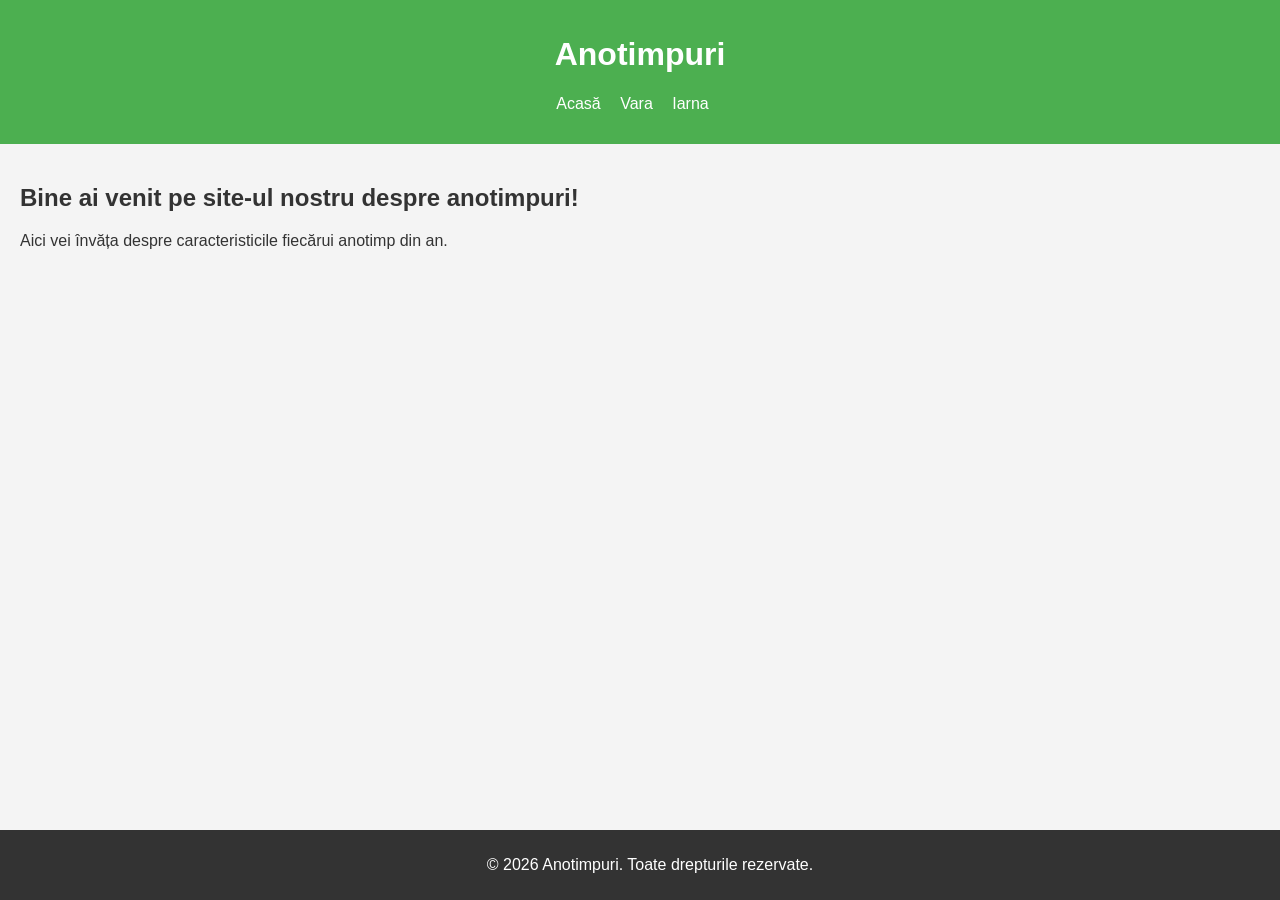
<file: index.html>
<!DOCTYPE html>
<html lang="ro">
<head>
    <meta charset="UTF-8">
    <meta name="viewport" content="width=device-width, initial-scale=1.0">
    <title>Anotimpuri</title>
    <link rel="stylesheet" href="styles.css">
</head>
<body>
    <header>
        <h1>Anotimpuri</h1>
        <nav>
            <ul>
                <li><a href="index.html">Acasă</a></li>
                <li><a href="vara.html">Vara</a></li>
                <li><a href="iarna.html">Iarna</a></li>
            </ul>
        </nav>
    </header>

    <main>
        <h2>Bine ai venit pe site-ul nostru despre anotimpuri!</h2>
        <p>Aici vei învăța despre caracteristicile fiecărui anotimp din an.</p>
    </main>

    <footer>
        <p>&copy; 2026 Anotimpuri. Toate drepturile rezervate.</p>
    </footer>
</body>
</html>
</file>
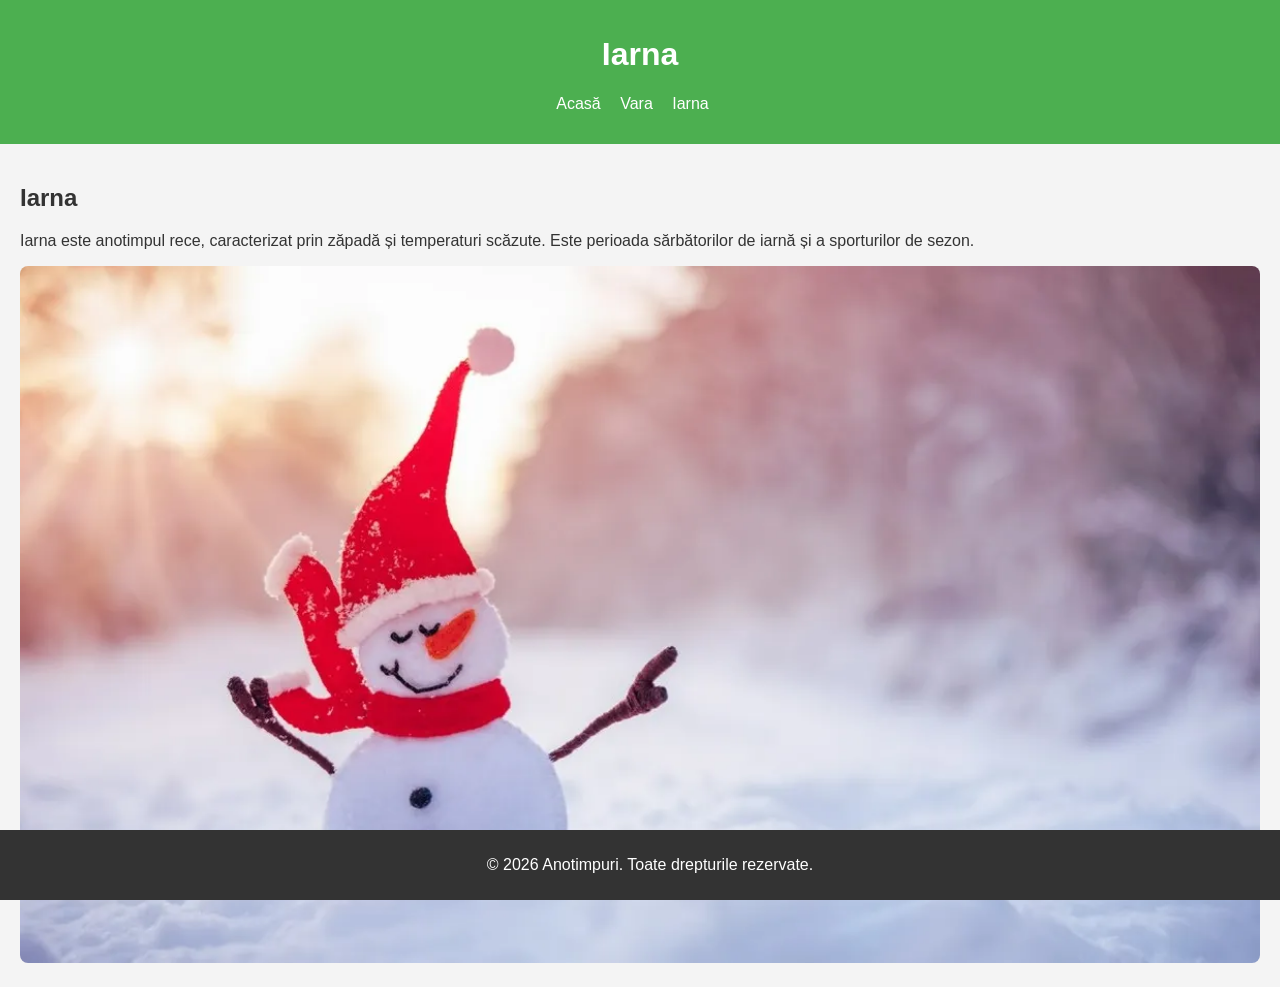
<file: iarna.html>
<!DOCTYPE html>
<html lang="ro">
<head>
    <meta charset="UTF-8">
    <meta name="viewport" content="width=device-width, initial-scale=1.0">
    <title>Iarna - Anotimpuri</title>
    <link rel="stylesheet" href="styles.css">
</head>
<body>
    <header>
        <h1>Iarna</h1>
        <nav>
            <ul>
                <li><a href="index.html">Acasă</a></li>
                <li><a href="vara.html">Vara</a></li>
                <li><a href="iarna.html">Iarna</a></li>
            </ul>
        </nav>
    </header>

    <main>
        <h2>Iarna</h2>
        <p>Iarna este anotimpul rece, caracterizat prin zăpadă și temperaturi scăzute. Este perioada sărbătorilor de iarnă și a sporturilor de sezon.</p>
        <img src="images/iarna.png" alt="Iarna">
    </main>

    <footer>
        <p>&copy; 2026 Anotimpuri. Toate drepturile rezervate.</p>
    </footer>
</body>
</html>
</file>
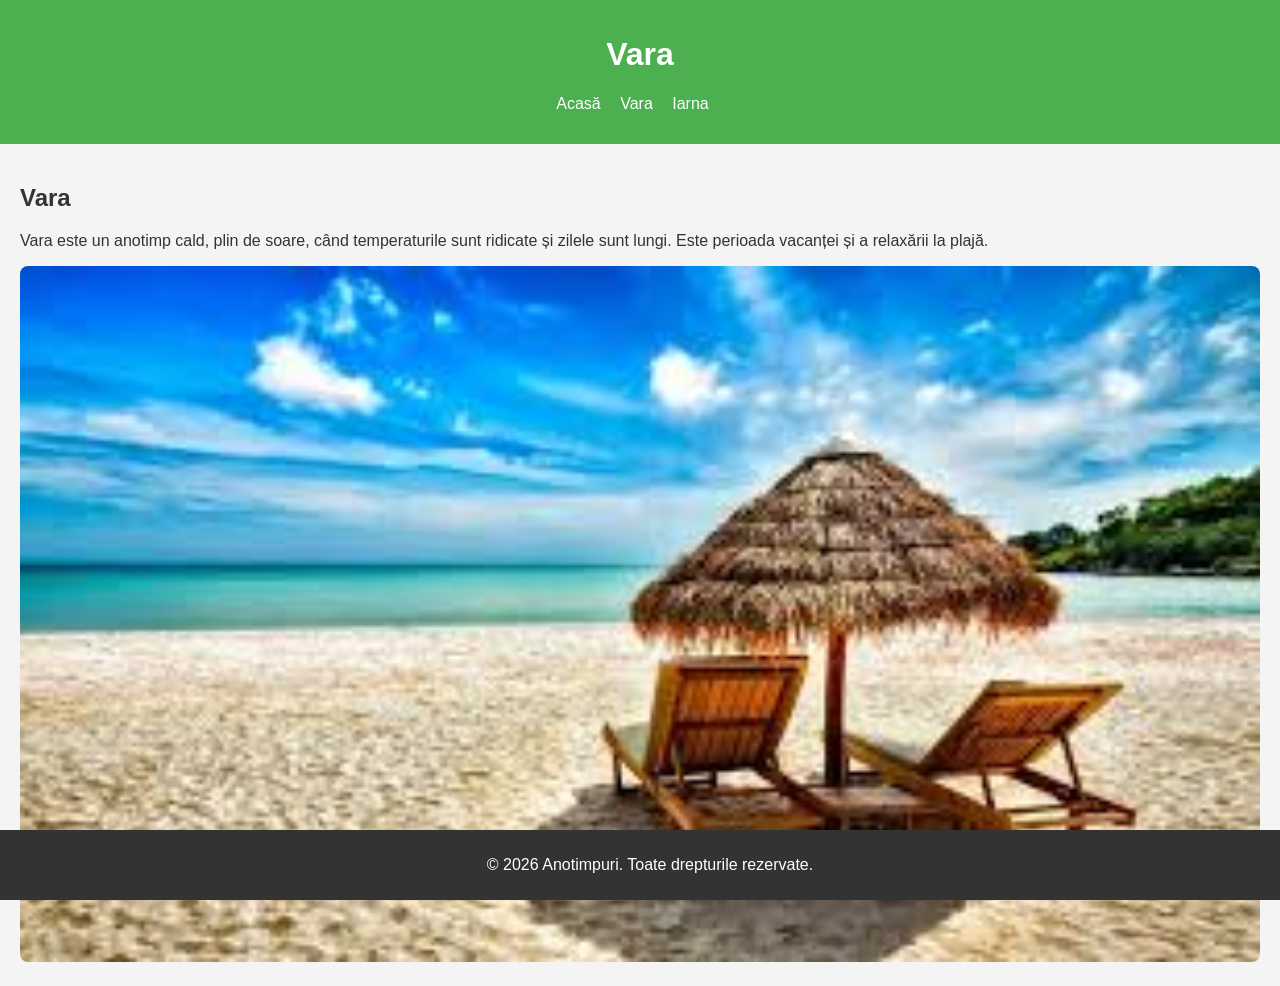
<file: vara.html>
<!DOCTYPE html>
<html lang="ro">
<head>
    <meta charset="UTF-8">
    <meta name="viewport" content="width=device-width, initial-scale=1.0">
    <title>Vara - Anotimpuri</title>
    <link rel="stylesheet" href="styles.css">
</head>
<body>
    <header>
        <h1>Vara</h1>
        <nav>
            <ul>
                <li><a href="index.html">Acasă</a></li>
                <li><a href="vara.html">Vara</a></li>
                <li><a href="iarna.html">Iarna</a></li>
            </ul>
        </nav>
    </header>

    <main>
        <h2>Vara</h2>
        <p>Vara este un anotimp cald, plin de soare, când temperaturile sunt ridicate și zilele sunt lungi. Este perioada vacanței și a relaxării la plajă.</p>
        <img src="images/vara.png" alt="Vara">
    </main>

    <footer>
        <p>&copy; 2026 Anotimpuri. Toate drepturile rezervate.</p>
    </footer>
</body>
</html>
</file>
<file: styles.css>
body {
    font-family: Arial, sans-serif;
    margin: 0;
    padding: 0;
    background-color: #f4f4f4;
    color: #333;
}

header {
    background-color: #4CAF50;
    color: white;
    padding: 15px;
    text-align: center;
}

nav ul {
    list-style-type: none;
    padding: 0;
}

nav ul li {
    display: inline;
    margin-right: 15px;
}

nav ul li a {
    color: white;
    text-decoration: none;
    font-size: 16px;
}

nav ul li a:hover {
    text-decoration: underline;
}

main {
    padding: 20px;
}

footer {
    background-color: #333;
    color: white;
    text-align: center;
    padding: 10px;
    position: fixed;
    width: 100%;
    bottom: 0;
}

img {
    width: 100%;
    height: auto;
    border-radius: 8px;
}
</file>
